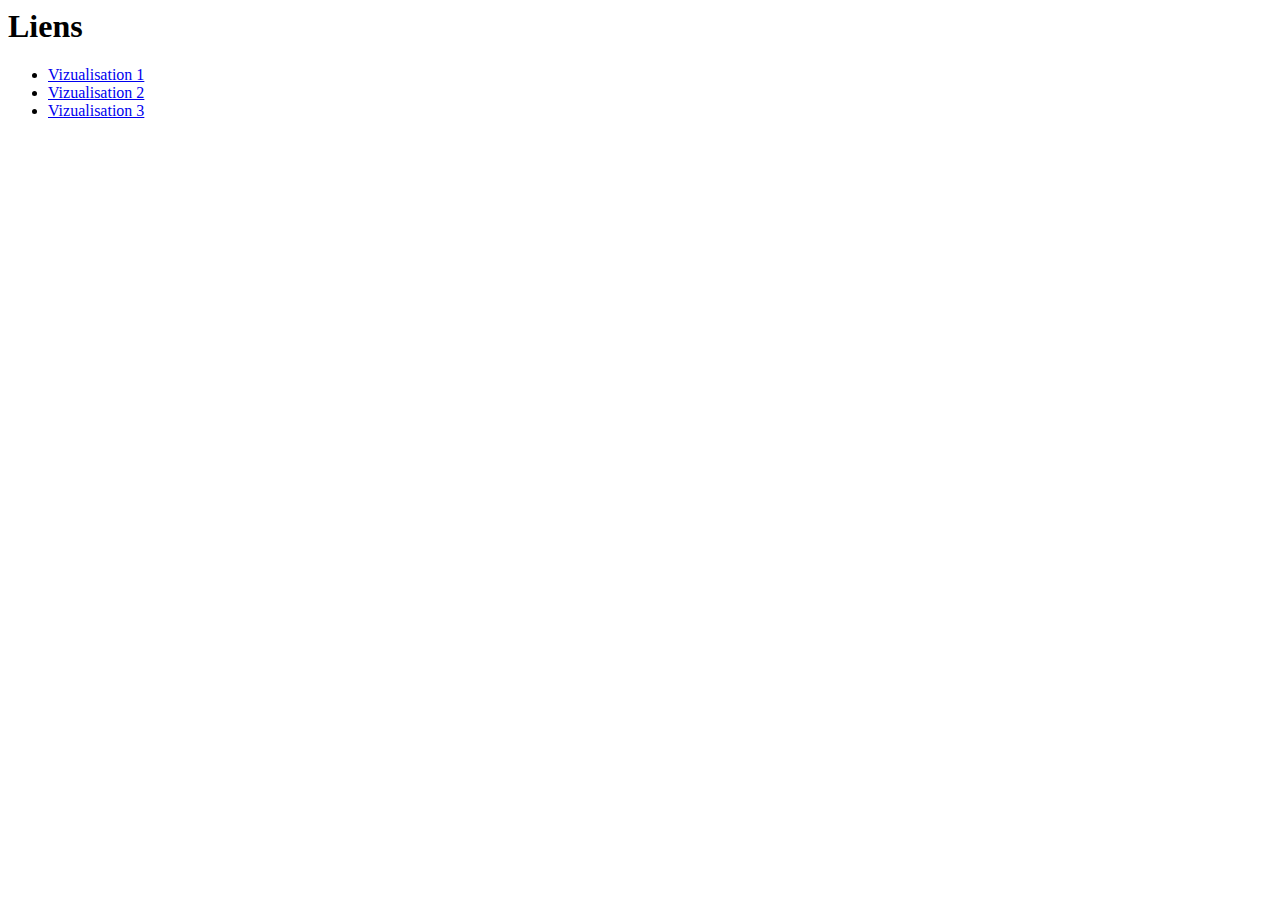
<file: index.html>
<html>

<head>

</head>

<body>
    <h1> Liens </h1>
    <ul>
        <li><a href="./viz1.html"> Vizualisation 1</a></li>
        <li><a href="./viz2.html"> Vizualisation 2</a></li>
        <li><a href="./viz3.html"> Vizualisation 3</a></li>
    </ul>
</body>

</html>
</file>
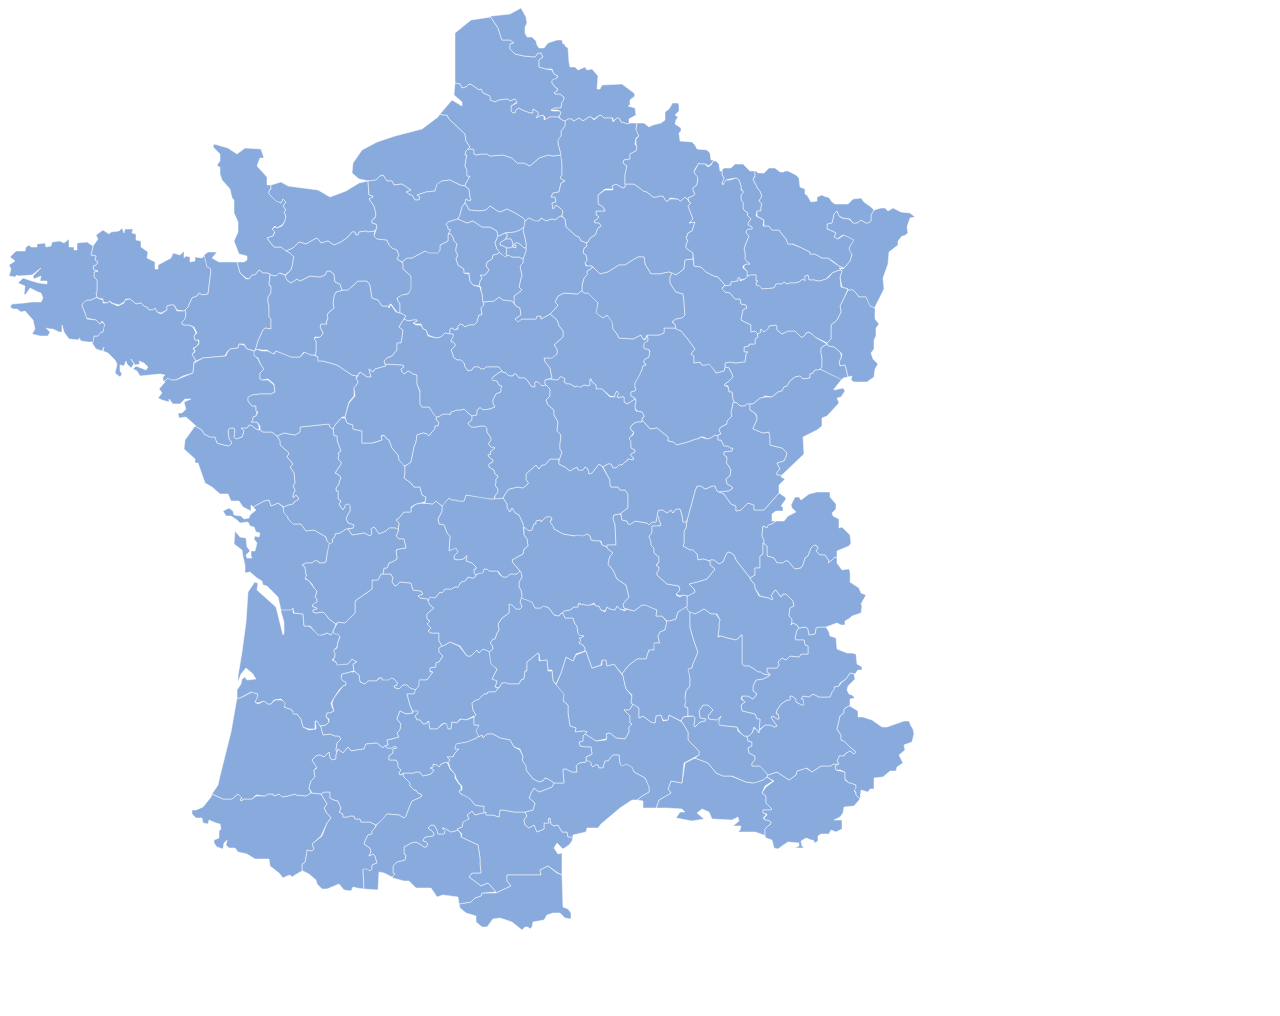
<file: baby_names.html>
<html>
    <head>
        <link rel="stylesheet" type="text/css" href="styles.css">
    </head>
    <body>
        <object id="france" type="image/svg+xml" data="france.svg"></object>

        <script src="animation.js"></script>

    </body>
</html>
</file>
<file: styles.css>
div{
    display: flex;
    align-items: center;
}

.ver{
    flex-direction: column;
    justify-content: flex-start;
}

.hor{
    flex-direction: row;
}

.wide{
    width: 100%;
    justify-content: space-around;
}

.large{
    width: 40%;
}

.hor .ver{
    width: 40%;
}

input[type="range"]{
    width: 100%;
}

#MODE_CHOICE{
    margin-bottom: 30px;
}
</file>
